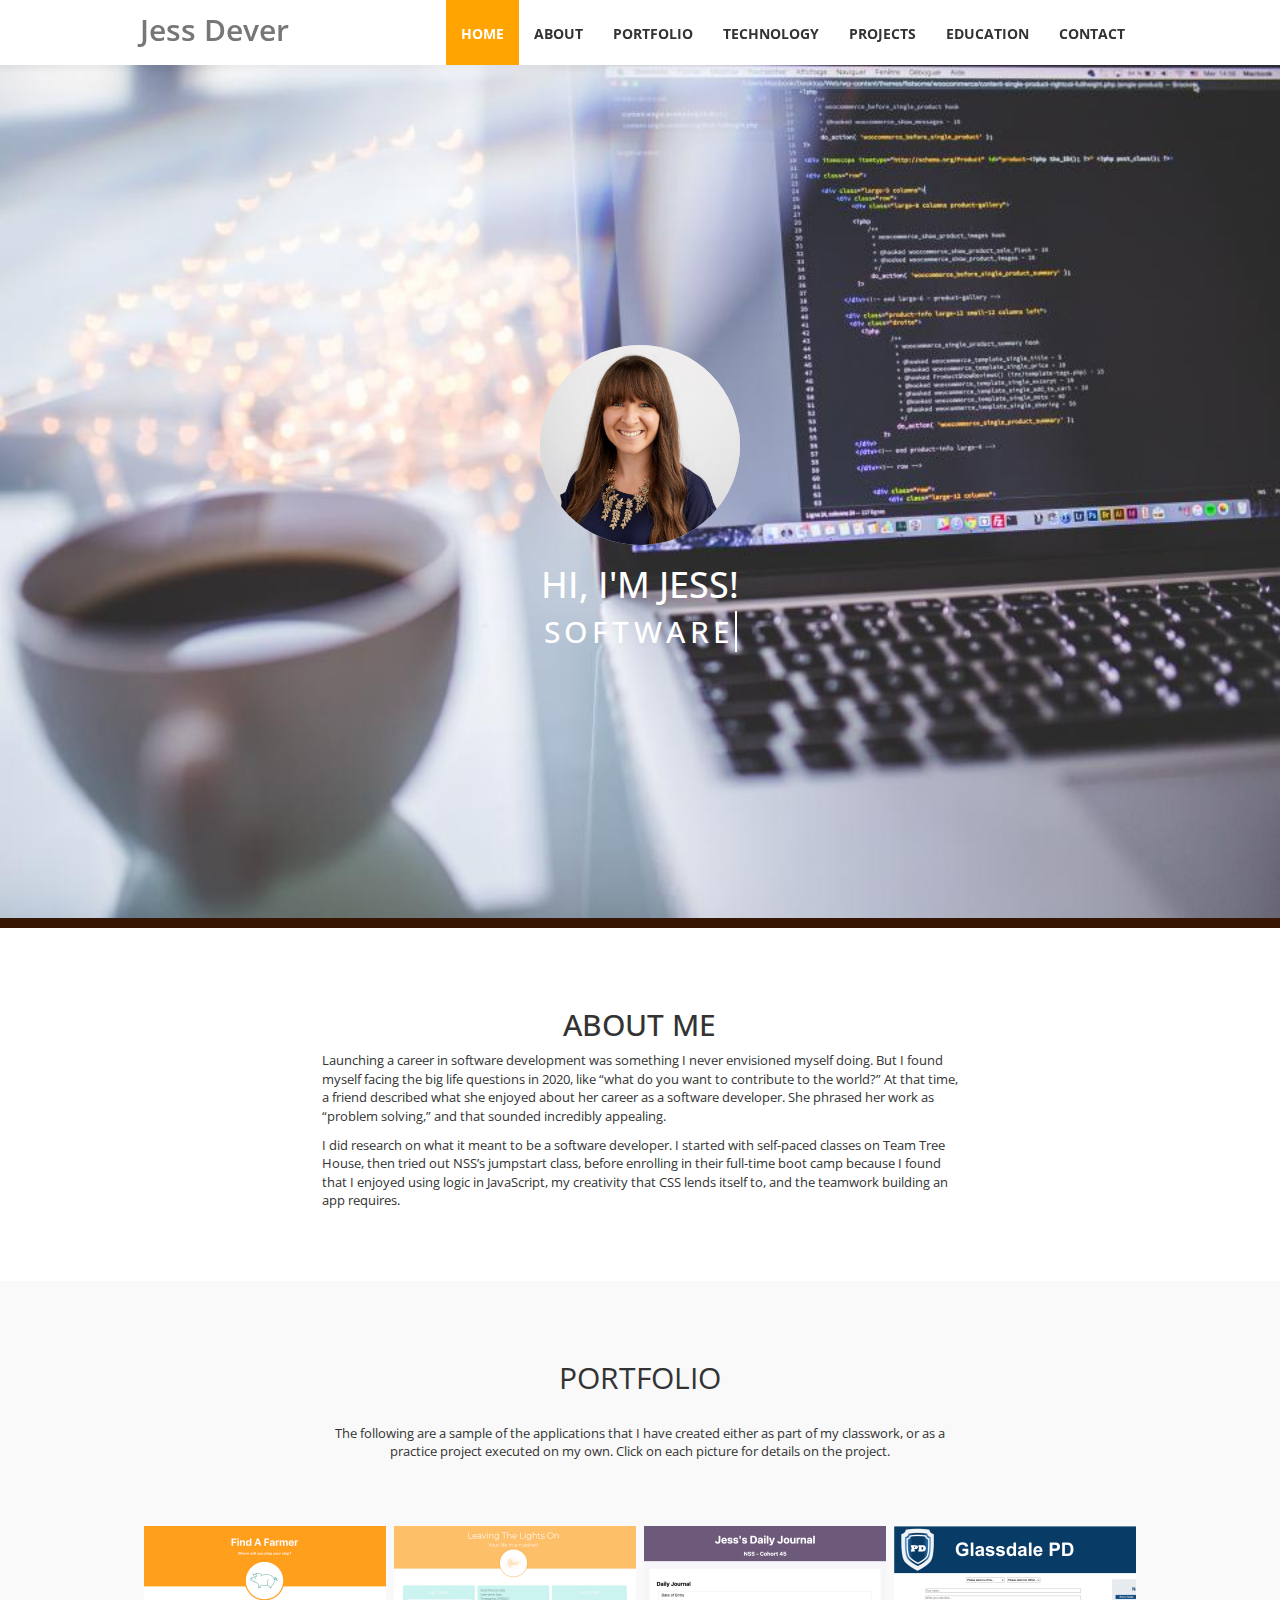
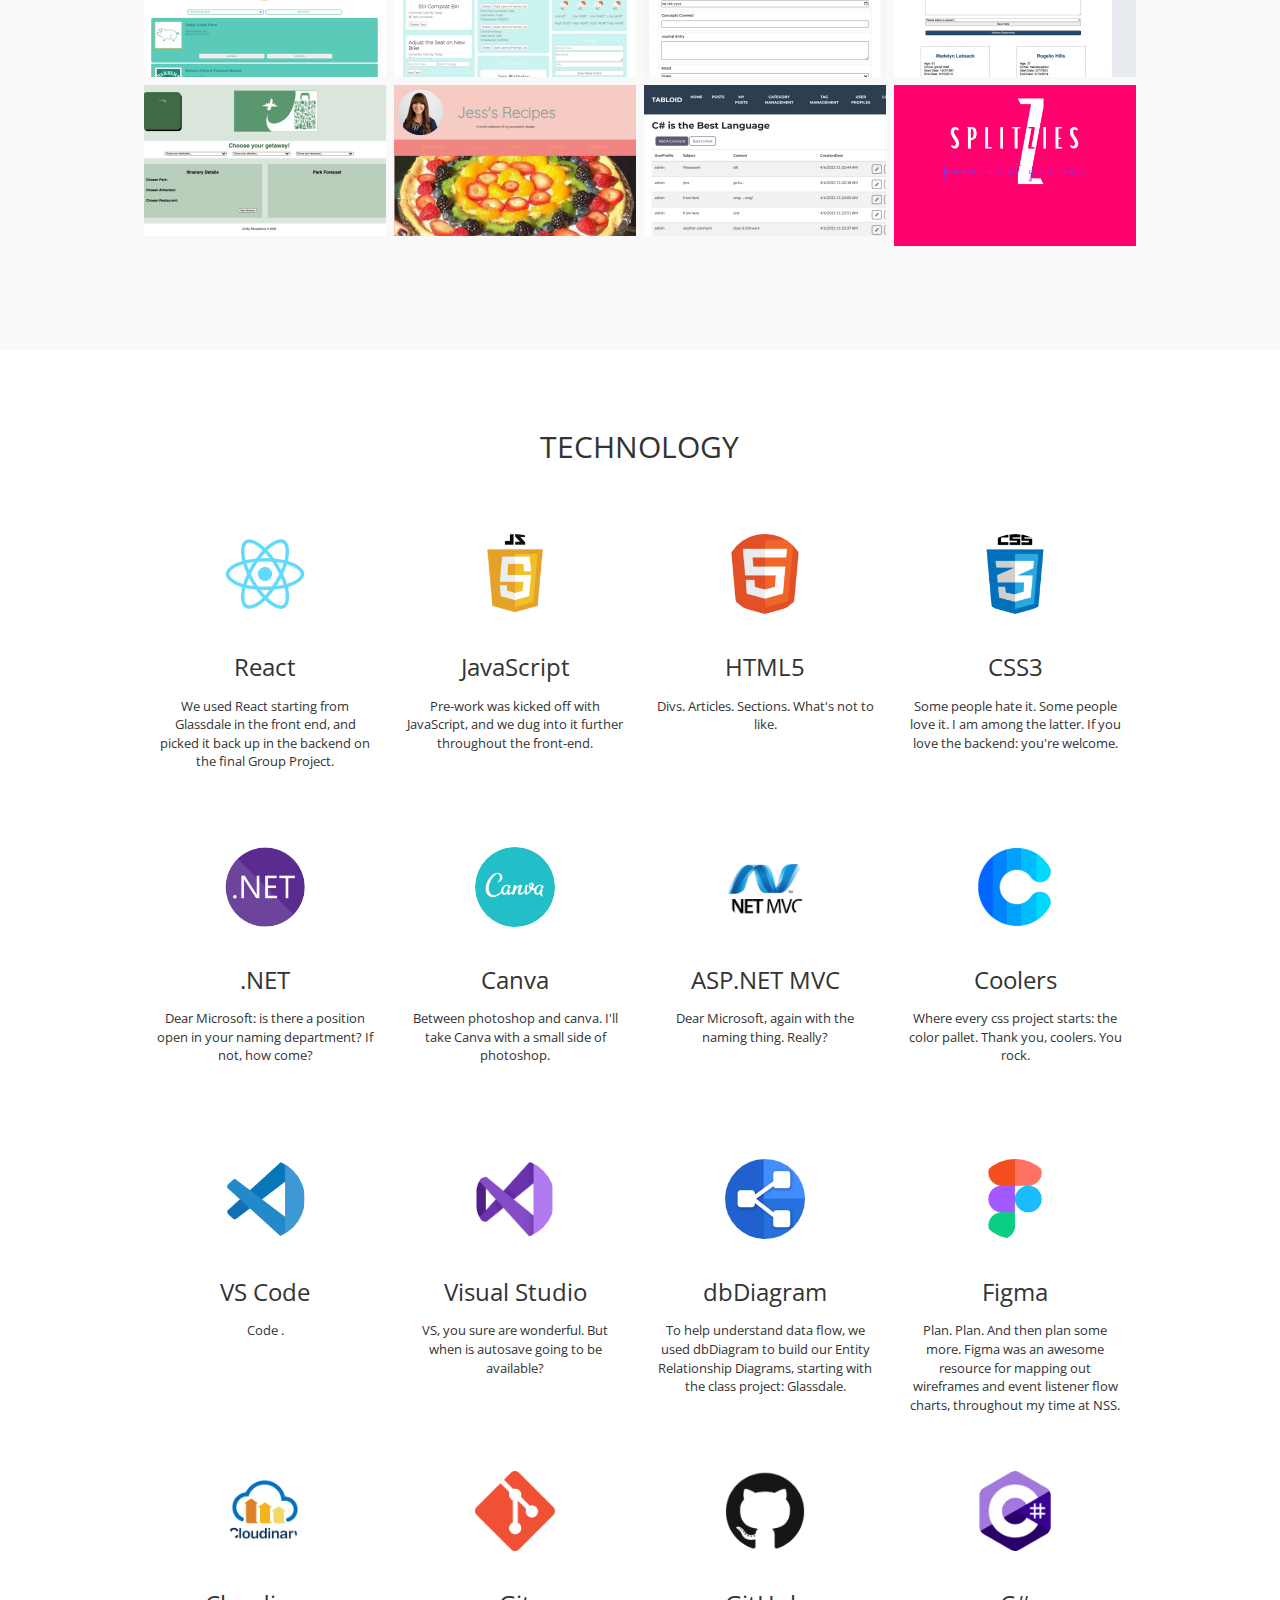
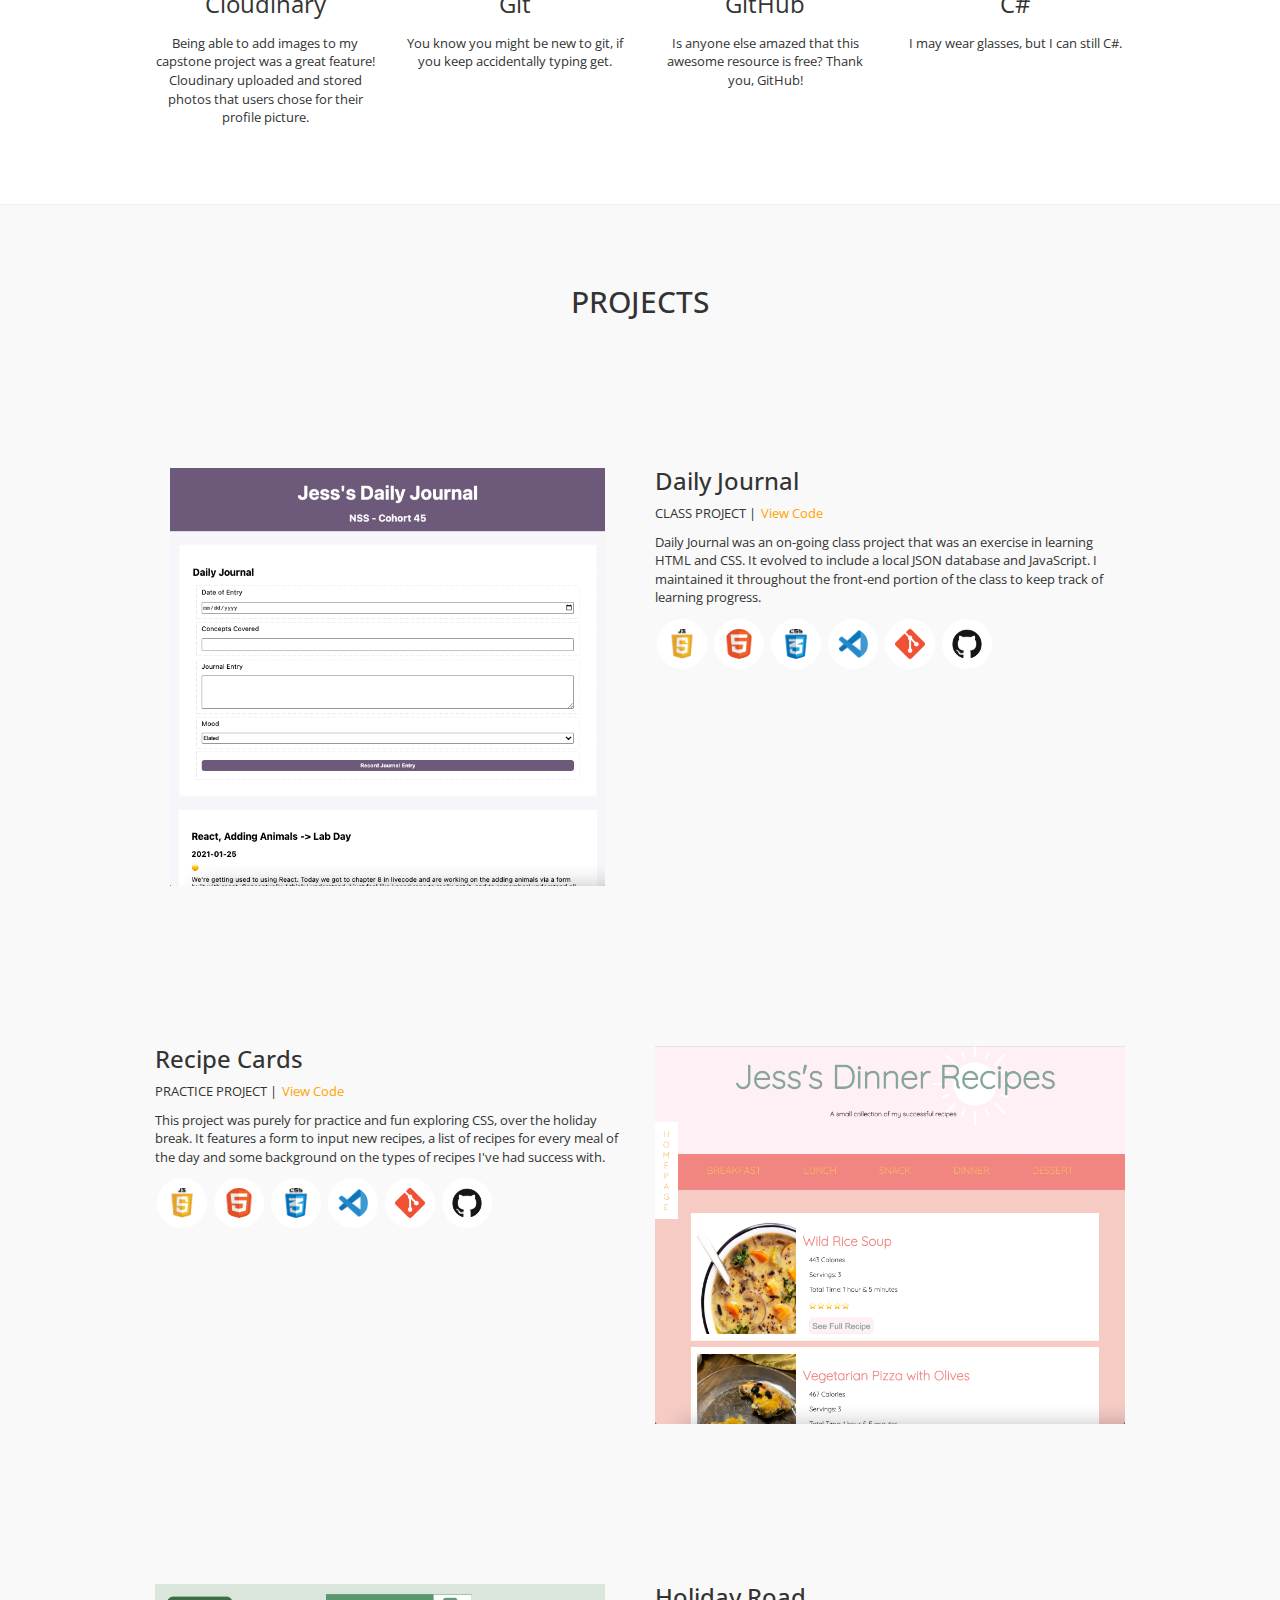
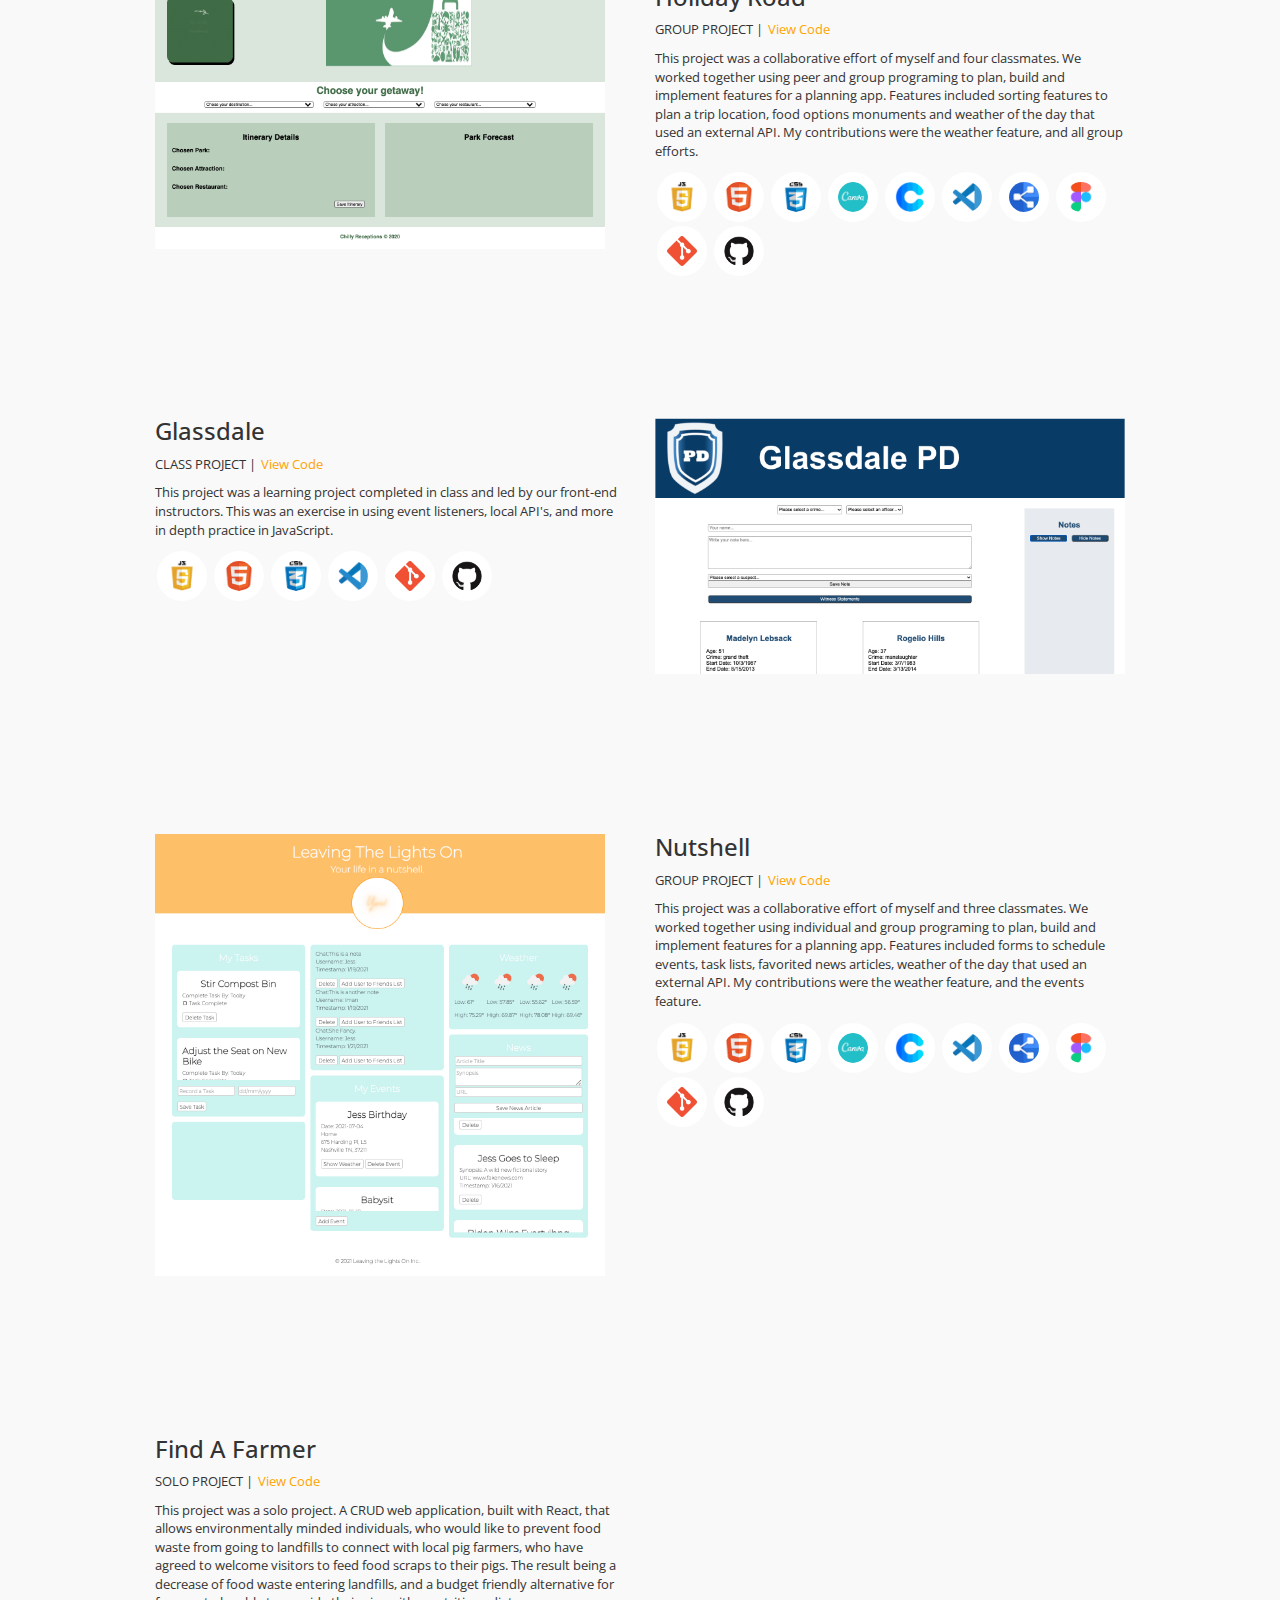
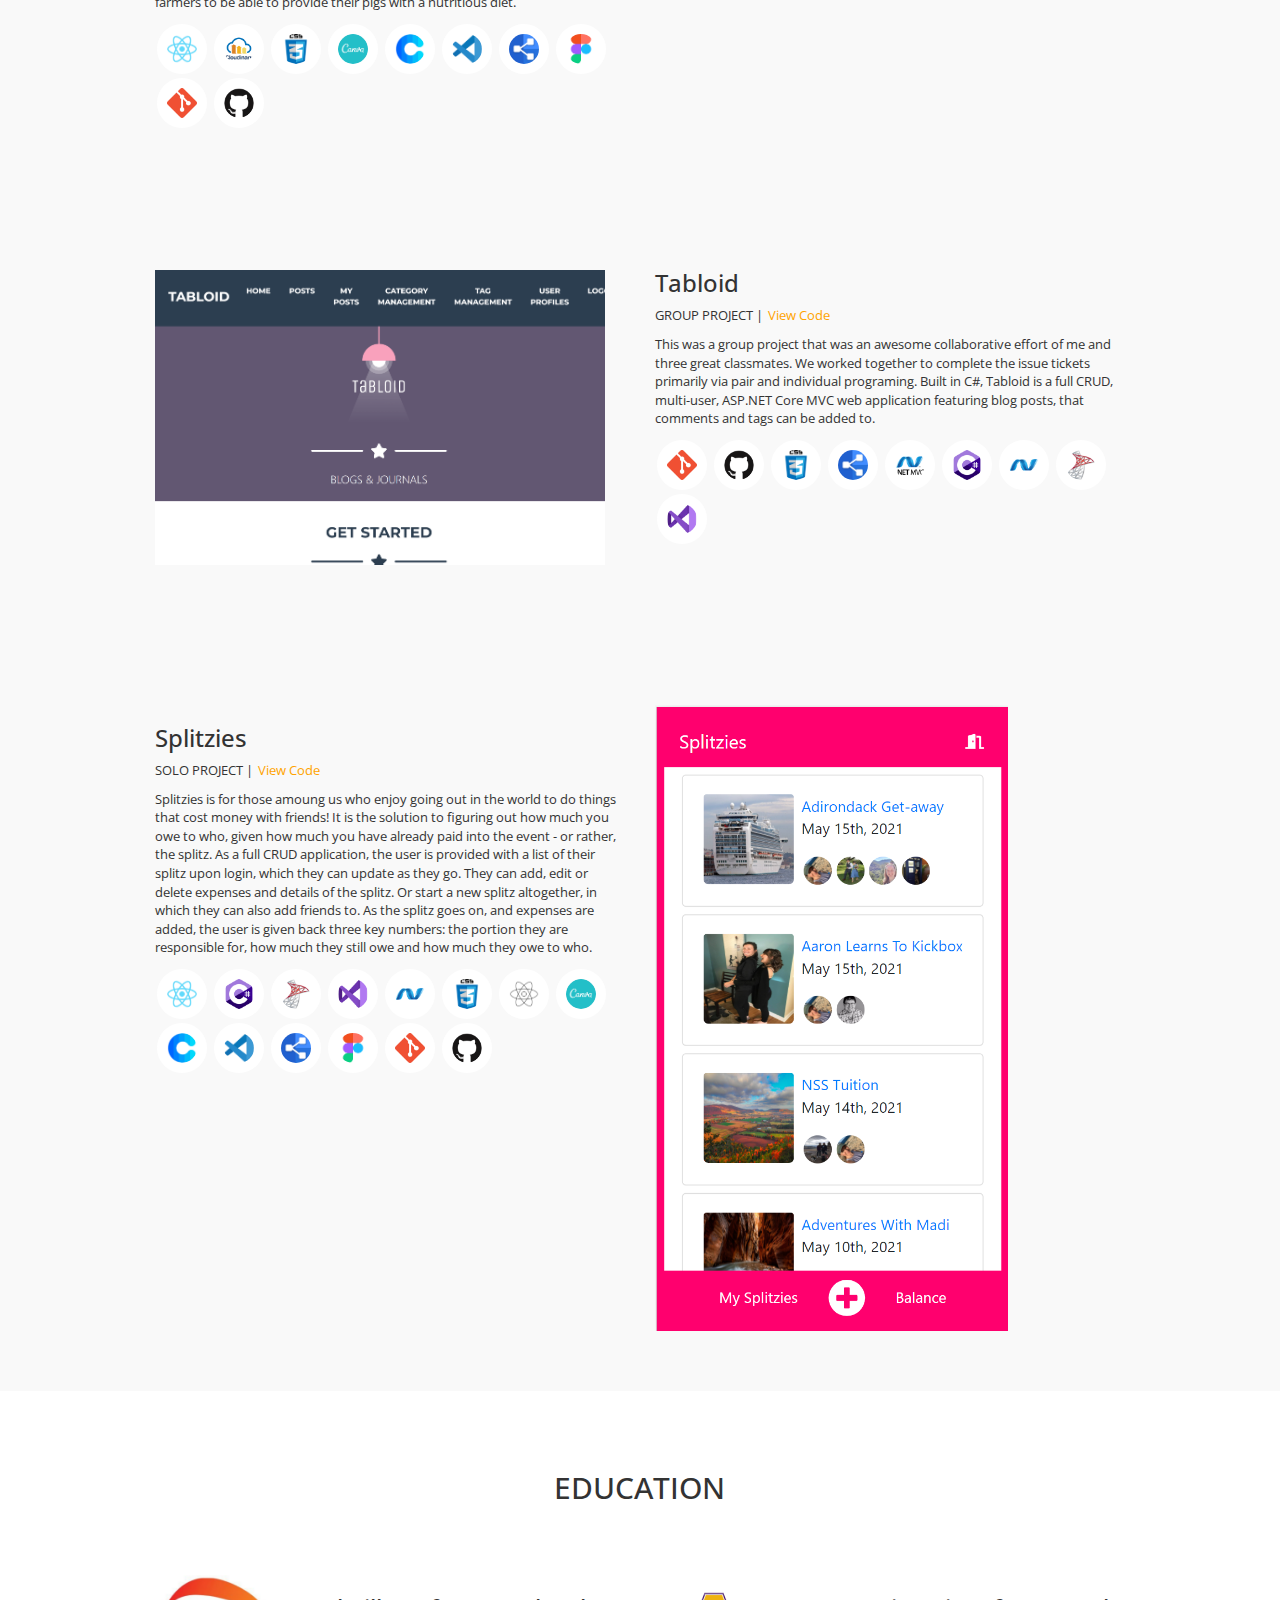
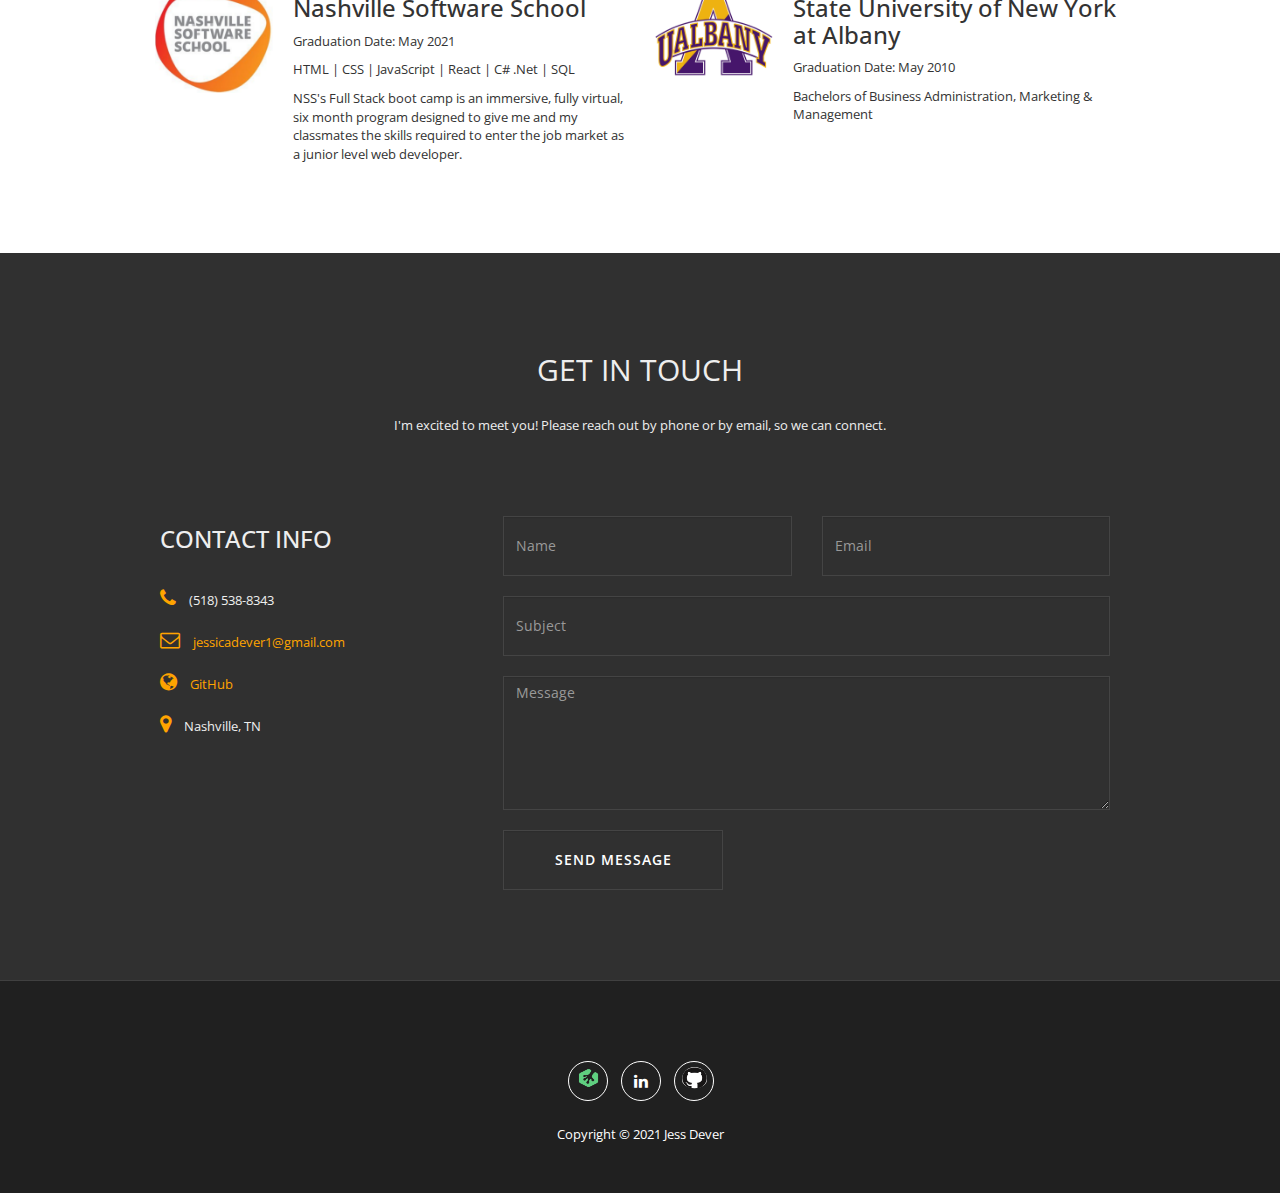
<file: index.html>
<!DOCTYPE html>
<html lang="en">

<head>
	<meta charset="utf-8">
	<meta http-equiv="X-UA-Compatible" content="IE=Edge">
	<meta name="viewport" content="width=device-width, initial-scale=1">
	<meta name="keywords" content="">
	<meta name="description" content="">
	<title>The Jess Zone</title>
	<link rel="stylesheet" href="css/bootstrap.min.css">
	<link rel="stylesheet" href="css/templatemo_style.css">
	<link rel="stylesheet" href="css/font-awesome.min.css">
	<link href='http://fonts.googleapis.com/css?family=Open+Sans:400,600,700,300' rel='stylesheet' type='text/css'>
	<!-- 
        Composite Template 
        http://www.templatemo.com/preview/templatemo_444_composite
        -->
</head>

<body id="top" data-spy="scroll" data-target=".navbar-collapse">

	<!-- start templatemo navigation -->
	<nav class="navbar navbar-default navbar-fixed-top" role="navigation">
		<div class="container">
			<div class="navbar-header">
				<button class="navbar-toggle" data-toggle="collapse" data-target=".navbar-collapse">
					<span class="icon icon-bar"></span>
					<span class="icon icon-bar"></span>
					<span class="icon icon-bar"></span>
				</button>
				<a href="#" class="navbar-brand">Jess Dever</a>
			</div>
			<div class="collapse navbar-collapse">
				<ul class="nav navbar-nav navbar-right">
					<li><a href="#top">HOME</a></li>
					<li><a href="#aboutSection">ABOUT</a></li>
					<li><a href="#portfolio">PORTFOLIO</a></li>
					<li><a href="#technology">TECHNOLOGY</a></li>
					<li><a href="#projects">PROJECTS</a></li>
					<li><a href="#edSection">EDUCATION</a></li>
					<li><a href="#contact" class="">CONTACT</a></li>
				</ul>
			</div>
		</div>
	</nav>
	<!-- end templatemo navigation -->
	<section id="home" class="text-center">
		<div class="templatemo_headerimage">
			<div class="flexslider">

				<ul class="slides">

					<div class="profileCenter">
						<img src="images/slider/1.jpg" alt="Slide 1">
						<div class="slider-caption">
							<img id="profilePicture" src="images/jessProfilePic.png" alt="profile picture">
							<div class="templatemo_homewrapper">

								<h1>Hi, I'm Jess!</h1>
								<h2 class="subtitle typewrite" data-period="2000"
									data-type='[ "Software Engineer", "Hiker", "Pineapple on Pizza", "Coding Love Language: CSS", "Travel Enthusiast", "Creamy Peanut Butter", "Environmentalist" ]'>
									<span class="wrap"></span>
									Test
								</h2>
								<!-- <a href="#portfolio" class="smoothScroll templatemo-slider-btn btn btn-default">Learn More</a> -->
							</div>
						</div>
					</div>
				</ul>
			</div>
		</div>
	</section>

	<!-- start templatemo about -->
	<section id="aboutSection" data-target=".navbar-collapse">
		<div class="container">
			<div class="row">
				<div class="col-md-2"></div>
				<div class="col-md-8 text-center">
					<h2>ABOUT ME</h2>
					<p class="text-left">Launching a career in software development was something I never envisioned
						myself doing. But I
						found myself facing the big life questions in 2020, like “what do you want to contribute to the
						world?” At that time, a friend described what she enjoyed about her career as a software
						developer. She phrased her work as “problem solving,” and that sounded incredibly appealing.
					</p>
					<p class="text-left">I
						did research on what it meant to be a software developer. I started with self-paced classes on
						Team Tree House, then tried out NSS’s jumpstart class, before enrolling in their full-time boot
						camp because I found that I enjoyed using logic in JavaScript, my creativity that CSS lends
						itself to, and the teamwork building an app requires.</p>
				</div>
				<div class="col-md-12"></div>

			</div>
		</div>
		</div>
	</section>
	<!-- end templatemo about -->


	<!-- start templatemo portfolio -->
	<section id="portfolio">
		<div class="container text-center">
			<div class="row">
				<div class="col-md-2"></div>
				<div class="col-md-8">
					<h2>PORTFOLIO</h2>
					<p>The following are a sample of the applications that I have created either as part of my
						classwork, or as a practice project executed on my own. Click on each picture for details on the
						project.
					</p>
				</div>
				<div class="col-md-12"></div>
				<div class="col-sm-6 col-md-3">
					<div class="image_thumb">
						<img src="images/FAF thumbnail.png" class="img-responsive" alt="work">
						<div class="image_overlay">
							<a href="#FAF"><i class="fa fa-map-marker"></i></a>
						</div>
					</div>
				</div>
				<div class="col-sm-6 col-md-3">
					<div class="image_thumb">
						<img src="images/Nutshell thumbnail.png" class="img-responsive" alt="work">
						<div class="image_overlay">
							<a href="#NS"><i class="fa fa-map-marker"></i></a>
						</div>
					</div>
				</div>
				<div class="col-sm-6 col-md-3">
					<div class="image_thumb">
						<img src="images/DailyJournal Thumbnail.png" class="img-responsive" alt="work">
						<div class="image_overlay">
							<a href="#dailyJournal"><i class="fa fa-map-marker"></i></a>
						</div>
					</div>
				</div>
				<div class="col-sm-6 col-md-3">
					<div class="image_thumb">
						<img src="images/Glassdale Thumbnail.png" class="img-responsive" alt="work">
						<div class="image_overlay">
							<a href="#glassdale"><i class="fa fa-map-marker"></i></a>
						</div>
					</div>
				</div>
				<div class="col-sm-6 col-md-3">
					<div class="image_thumb">


						<img src="images/HolidayRoad thumbnail.png" class="img-responsive" alt="work">
						<div class="image_overlay">
							<a href="#HR"><i class="fa fa-map-marker"></i></a>
						</div>
					</div>
				</div>
				<div class="col-sm-6 col-md-3">
					<div class="image_thumb">
						<img src="images/recipeThumbnail.png" class="img-responsive" alt="work">
						<div class="image_overlay">
							<a href="#recipe"><i class="fa fa-map-marker"></i></a>
						</div>
					</div>
				</div>
				<div class="col-sm-6 col-md-3">
					<div class="image_thumb">
						<img src="images/TabloidThumbnail.png" class="img-responsive" alt="work">
						<div class="image_overlay">
							<a href="#Tabloid"><i class="fa fa-map-marker"></i></a>
						</div>
					</div>
				</div>
				<div class="col-sm-6 col-md-3">
					<div class="image_thumb">
						<img src="images/splitzites.png" class="img-responsive" alt="work">
						<div class="image_overlay">
							<a href="#"><i class="fa fa-map-marker"></i></a>
						</div>
					</div>
				</div>
			</div>
		</div>
	</section>
	<!-- end templatemo portfolio -->

	<!-- start templatemo features -->
	<section id="technology" name="technology" class="features text-center">
		<div class="container">
			<div class="row">
				<div class="col-md-2"></div>
				<div class="col-md-8">
					<h2>TECHNOLOGY</h2>
					<p> <span class="blue"></span><span class="green"></span></p>
				</div>
				<div class="col-md-12"></div>
				<div class="col-sm-6 col-md-3">
					<a href="#"><img src="./images/React.png" class="logoTechBlock fa" alt="React Logo"></a>
					<h3>React</h3>
					<p id="mh">We used React starting from Glassdale in the front end, and
						picked it back up in the backend on the final Group Project.</p>
				</div>
				<div class="col-sm-6 col-md-3">
					<a href="#"><img src="./images/JavaScript.png" class="logoTechBlock fa" alt="JavaScript Logo"></a>
					<h3>JavaScript</h3>
					<p id="mh">Pre-work was kicked off with JavaScript, and we dug into
						it further throughout the front-end.
					</p>
				</div>
				<div class="col-sm-6 col-md-3">
					<a href="#"><img src="./images/HTML.png" class="logoTechBlock fa" alt="HTML Logo"></a>
					<h3>
						HTML5
					</h3>
					<p id="mh">Divs. Articles. Sections. What's not to like.</p>
				</div>
				<div class="col-sm-6 col-md-3">
					<a href="#"><img src="./images/CSS.png" class="logoTechBlock fa" alt="CSS Logo"></a>
					<h3>CSS3</h3>
					<p id="mh">Some people hate it. Some people love it. I am among the latter.
						If you love the backend: you're welcome.
					</p>
				</div>
				<div class="col-sm-6 col-md-3">
					<a href="#"><img src="./images/dotNet.png" class="logoTechBlock fa" alt=".Net Logo"></a>
					<h3>.NET</h3>
					<p id="mh">Dear Microsoft: is there a position open in your naming department?
						If not, how come?
					</p>
				</div>
				<div class="col-sm-6 col-md-3">
					<a href="#"><img src="./images/Canva.png" class="logoTechBlock fa" alt="Canva Logo"></a>
					<h3>Canva</h3>
					<p id="mh">Between photoshop and canva. I'll take Canva with a small side
						of photoshop.
					</p>
				</div>
				<div class="col-sm-6 col-md-3">
					<a href="#"><img src="./images/aspnetMVC.png" class="logoTechBlock fa" alt="ASP.NET MVC Logo"></a>
					<h3>ASP.NET MVC</h3>
					<p id="mh">Dear Microsoft, again with the naming thing. Really?
					</p>
				</div>
				<div class="col-sm-6 col-md-3">
					<a href="#"><img src="./images/Coolors.png" class="logoTechBlock fa" alt="Coolors Logo"></a>
					<h3>Coolers</h3>
					<p id="mh">Where every css project starts: the color pallet. Thank you, coolers.
						You rock.
					</p>
				</div>
				<div class="col-sm-6 col-md-3">
					<a href="#"><img src="./images/VS Code.png" class="logoTechBlock fa" alt="VS Code Logo"></a>
					<h3>VS Code</h3>
					<p id="mh">Code . </p>
				</div>
				<div class="col-sm-6 col-md-3">
					<a href="#"><img src="./images/VS.png" class="logoTechBlock fa" alt="VS Logo"></a>
					<h3>Visual Studio</h3>
					<p id="mh">VS, you sure are wonderful. But when is autosave going to be available?</p>
				</div>
				<div class="col-sm-6 col-md-3">
					<a href="#"><img src="./images/dbDiagram.png" class="logoTechBlock fa" alt="dbDiagram Logo"></a>
					<h3>dbDiagram</h3>
					<p id="mh">To help understand data flow, we used dbDiagram to build our Entity Relationship
						Diagrams, starting with the class project: Glassdale.
					</p>
				</div>
				<div class="col-sm-6 col-md-3">
					<a href="#"><img src="./images/Figma.png" class="logoTechBlock fa" alt="dbDiagram Logo"></a>
					<h3>Figma</h3>
					<p id="mh">Plan. Plan. And then plan some more.
						Figma was an awesome resource for mapping out wireframes and event listener flow
						charts, throughout my time at NSS.
					</p>
				</div>
				<div class="col-sm-6 col-md-3">
					<a href="#"><img src="./images/Cloudinary.png" class="logoTechBlock fa" alt="Cloudinary Logo"></a>
					<h3>Cloudinary</h3>
					<p id="mh">Being able to add images to my capstone project was a great feature!
						Cloudinary uploaded and stored photos that users chose for their
						profile picture.
					</p>
				</div>
				<div class="col-sm-6 col-md-3">
					<a href="#"><img src="./images/Git.png" class="logoTechBlock fa" alt="Git Logo"></a>
					<h3>Git</h3>
					<p id="mh">You know you might be new to git, if you keep accidentally typing get.
					</p>
				</div>
				<div class="col-sm-6 col-md-3">
					<a href="#"><img src="./images/GitHub.png" class="logoTechBlock fa" alt="GitHub Logo"></a>
					<h3>GitHub</h3>
					<p id="mh">Is anyone else amazed that this awesome resource is free? Thank you, GitHub!
					</p>
				</div>
				<div class="col-sm-6 col-md-3">
					<a href="#"><img src="./images/C.png" class="logoTechBlock fa" alt="C# Logo"></a>
					<h3>C#</h3>
					<p id="mh">I may wear glasses, but I can still C#.
					</p>
				</div>


			</div>
		</div>
	</section>
	<!-- end templatemo features -->







	<!-- start templatemo projects -->
	<section id="projects">
		<div class="container">
			<div class="row">
				<div class="col-md-2"></div>
				<div class="col-md-8 text-center">
					<h2 class="projectsTitle">PROJECTS</h2>
				</div>




				<div class="col-md-12" id="dailyJournal"></div>
				<section class="col-sm-6 col-md-6">

					<div class="b">
						<img src="images/DailyJournal.png" class="img-responsive projectImg col-sm-6 col-md-3"
							alt="team 1">
					</div>
				</section>
				<section class="col-sm-6 col-md-6">
					<div className="a">
						<section class="dailyJournal">
							<h3>Daily Journal</h3>
							<div class="projectInfo">
								<p>CLASS PROJECT | </p>
								<a href="https://github.com/jessicadever1/daily-journal" class="paddingLeft"> View
									Code</a>
							</div>
						</section>
						<p>Daily Journal was an on-going class project that was an exercise in learning HTML and
							CSS. It evolved
							to include a local JSON database and JavaScript. I maintained it throughout the
							front-end portion of
							the class to keep track of learning progress.
						</p>
						<div class="techUsed">

							<img src="./images/JavaScript.png" class="logo" alt="JavaScript Logo">
							<img src="./images/HTML.png" class="logo" alt="HTML Logo">
							<img src="./images/CSS.png" class="logo" alt="CSS Logo">
							<img src="./images/VS Code.png" class="logo" alt="VS Code Logo">
							<img src="images/Git.png" class="logo" alt="git logo">
							<img src="images/GitHub.png" class="logo" alt="github logo">

						</div>
					</div>
				</section>
			</div>




			<div class="row">
				<div class="col-md-12" id="recipe"></div>
				<section class="col-sm-6 col-md-6">
					<h3>Recipe Cards</h3>
					<div class="projectInfo">
						<p>PRACTICE PROJECT | </p>
						<a href="https://github.com/jessicadever1/recipeCards" class="paddingLeft"> View
							Code</a>
					</div>
					<p>This project was purely for practice and fun exploring CSS, over the holiday break. It
						features
						a form to input new recipes, a list of recipes for every meal of the day and some
						background on
						the types of recipes I've had success with.
					</p>
					<!-- <h4>Technology Used: </h4> -->
					<div class="techUsed">

						<img src="./images/JavaScript.png" class="logo" alt="JavaScript Logo">
						<img src="./images/HTML.png" class="logo" alt="HTML Logo">
						<img src="./images/CSS.png" class="logo" alt="CSS Logo">
						<img src="./images/VS Code.png" class="logo" alt="VS Code Logo">
						<img src="images/Git.png" class="logo" alt="git logo">
						<img src="images/GitHub.png" class="logo" alt="github logo">

					</div>
				</section>
				<section class="col-sm-6 col-md-6">
					<div class="b">
						<img src="images/recipes.png" class="img-responsive" alt="team 1">
					</div>
				</section>
			</div>




			<div class="row">
				<div class="col-md-12" id="HR"></div>
				<section class="col-sm-6 col-md-6">
					<div class="b">
						<img src="images/HolidayRoad.png" class="img-responsive projectImg" alt="team 2">
					</div>
				</section>
				<section class="col-sm-6 col-md-6">
					<div class="a">
						<div class="">
							<div class="projectDescription">
								<h3>Holiday Road</h3>
								<div class="projectInfo">
									<p>GROUP PROJECT | </p>
									<a href="https://github.com/jessicadever1/holiday-road-chilly-receptions"
										class="paddingLeft">
										View
										Code</a>
								</div>
								<p>This project was a collaborative effort of myself and four classmates. We
									worked together using peer and group programing to plan, build and implement
									features for a planning app. Features included sorting features to plan a
									trip location, food options monuments and weather of the day that used an
									external API. My contributions were the weather feature, and all group
									efforts.</p>
							</div>
						</div>
						<!-- <h4>Technology Used: </h4> -->
						<div class="techUsed">
							<img src="./images/JavaScript.png" class="logo" alt="JavaScript Logo">
							<img src="./images/HTML.png" class="logo" alt="HTML Logo">
							<img src="./images/CSS.png" class="logo" alt="CSS Logo">
							<img src="./images/Canva.png" class="logo" alt="Canva Logo">
							<img src="./images/Coolors.png" class="logo" alt="Coolors Logo">
							<img src="./images/VS Code.png" class="logo" alt="VS Code Logo">
							<img src="./images/dbDiagram.png" class="logo" alt="dbDiagram Logo">
							<img src="./images/Figma.png" class="logo" alt="dbDiagram Logo">
							<img src="images/Git.png" class="logo" alt="git logo">
							<img src="images/GitHub.png" class="logo" alt="github logo">
						</div>
				</section>

			</div>




			<div class="row">
				<div class="col-md-12" id="glassdale"></div>
				<section class="col-sm-6 col-md-6">
					<h3>Glassdale</h3>
					<div class="projectInfo">
						<p>CLASS PROJECT | </p>
						<a href="https://github.com/jessicadever1/glassdale" class="paddingLeft">
							View
							Code</a>
					</div>
					<p>This project was a learning project completed in class and led by our front-end
						instructors.
						This was an exercise in using event listeners, local API's, and more in depth practice
						in JavaScript.
					</p>
					<!-- <h4>Technology Used: </h4> -->
					<div class="techUsed">

						<img src="./images/JavaScript.png" class="logo" alt="JavaScript Logo">
						<img src="./images/HTML.png" class="logo" alt="HTML Logo">
						<img src="./images/CSS.png" class="logo" alt="CSS Logo">
						<img src="./images/VS Code.png" class="logo" alt="VS Code Logo">
						<img src="images/Git.png" class="logo" alt="git logo">
						<img src="images/GitHub.png" class="logo" alt="github logo">

					</div>
				</section>
				<section class="col-sm-6 col-md-6">
					<div class="b">
						<img src="images/glassdale.png" class="img-responsive" alt="team 1">
					</div>
				</section>
			</div>




			<div class="row">
				<div class="col-md-12" id="NS"></div>
				<section class="col-sm-6 col-md-6">
					<div class="b">
						<img src="images/Nutshell.png" class="img-responsive projectImg" alt="team 1">
					</div>
				</section>
				<section class="col-sm-6 col-md-6">
					<div class="a">
						<h3>Nutshell</h3>
						<div class="projectInfo">
							<p>GROUP PROJECT | </p>
							<a href="https://github.com/jessicadever1/nutyshell-leaving-the-lights-on-1"
								class="paddingLeft">
								View
								Code</a>
						</div>
						<p>This project was a collaborative effort of myself and three classmates. We worked
							together using individual and group programing to plan, build and implement features for
							a planning app. Features included forms to schedule events, task lists, favorited news
							articles, weather of the day that used an external API. My contributions were the
							weather feature, and the events feature.</p>
						<!-- <h4>Technology Used: </h4> -->
						<div class="techUsed">

							<img src="./images/JavaScript.png" class="logo" alt="JavaScript Logo">
							<img src="./images/HTML.png" class="logo" alt="HTML Logo">
							<img src="./images/CSS.png" class="logo" alt="CSS Logo">
							<img src="./images/Canva.png" class="logo" alt="Canva Logo">
							<img src="./images/Coolors.png" class="logo" alt="Coolors Logo">
							<img src="./images/VS Code.png" class="logo" alt="VS Code Logo">
							<img src="./images/dbDiagram.png" class="logo" alt="dbDiagram Logo">
							<img src="./images/Figma.png" class="logo" alt="dbDiagram Logo">
							<img src="images/Git.png" class="logo" alt="git logo">
							<img src="images/GitHub.png" class="logo" alt="github logo">

						</div>
					</div>
				</section>
			</div>




			<div class="row">
				<div class="col-md-12" id="FAF"></div>
				<section class="col-sm-6 col-md-6">
					<div class="videoPosition">
						<div class="projectDescription fAF">
							<h3>Find A Farmer</h3>
							<div class="projectInfo">
								<p>SOLO PROJECT | </p>
								<a href="https://github.com/jessicadever1/findAFarmer" class="paddingLeft">
									View
									Code</a>
							</div>
							<p>This project was a solo project. A CRUD web application, built with React, that
								allows environmentally minded individuals, who would like to prevent food waste
								from
								going to landfills to connect with local pig farmers, who have agreed to welcome
								visitors to feed food scraps to their pigs. The result being a decrease of food
								waste entering landfills, and a budget friendly alternative for farmers to be
								able
								to provide their pigs with a nutritious diet. </p>
							<!-- <h4>Technology Used: </h4> -->
							<div class="techUsed">
								<img src="./images/React.png" class="logo" alt="React Logo">
								<img src="./images/Cloudinary.png" class="logo" alt="Cloudinary">
								<img src="./images/CSS.png" class="logo" alt="CSS Logo">
								<img src="./images/Canva.png" class="logo" alt="Canva Logo">
								<img src="./images/Coolors.png" class="logo" alt="Coolors Logo">
								<img src="./images/VS Code.png" class="logo" alt="VS Code Logo">
								<img src="./images/dbDiagram.png" class="logo" alt="dbDiagram Logo">
								<img src="./images/Figma.png" class="logo" alt="dbDiagram Logo">
								<img src="images/Git.png" class="logo" alt="git logo">
								<img src="images/GitHub.png" class="logo" alt="github logo">
							</div>
						</div>
					</div>
				</section>
				<section class="col-sm-6 col-md-6">
					<div class="a">
						<iframe class="projectImg" src="https://www.youtube.com/embed/5kBMo1OtAyE"
							title="YouTube video player" frameborder="0"
							allow="accelerometer; autoplay; clipboard-write; encrypted-media; gyroscope; picture-in-picture"
							allowfullscreen>
						</iframe>
					</div>
				</section>
			</div>



			<div class="row">
				<div class="col-md-12" id="Tabloid"></div>
				<section class="col-sm-6 col-md-6">
					<div class="b">
						<img alt="Tabloid Pic" src="./images/Tabloid.PNG" class="img-responsive projectImg">
					</div>
				</section>
				<section class="col-sm-6 col-md-6">
					<h3>Tabloid</h3>
					<div class="projectInfo">
						<p>GROUP PROJECT | </p>
						<a href="https://github.com/jessicadever1/tabloidmvc-missing-persons" class="paddingLeft">
							View
							Code</a>
					</div>
					<p>This was a group project that was an awesome collaborative effort of me and three
						great classmates. We worked together to complete the issue tickets primarily via
						pair and individual programing. Built in C#, Tabloid is a full CRUD, multi-user,
						ASP.NET Core MVC web application featuring blog posts, that comments and tags
						can
						be added to. </p>
					<!-- <h4>Technology Used: </h4> -->
					<div class="techUsed">
						<img src="images/Git.png" class="logo" alt="git logo">
						<img src="images/GitHub.png" class="logo" alt="github logo">
						<img src="./images/CSS.png" class="logo" alt="CSS Logo">
						<img src="./images/dbDiagram.png" class="logo" alt="dbDiagram Logo">
						<img src="./images/aspnetMVC.png" class="logo" alt="MVC logo">
						<img src="./images/C.png" class="logo" alt="C# logo">
						<img src="/images/NET.png" class="logo" alt=".Net Logo">
						<img src="./images/SQL.png" class="logo" alt="SQL Logo">
						<img src="./images/VS.png" class="logo" alt="VS Logo">
					</div>
				</section>
			</div>



			<div class="row">
				<div class="col-md-12" id="FAF"></div>
				<section class="col-sm-6 col-md-6">
					<div class="videoPosition">
						<div class="projectDescription fAF">
							<h3>Splitzies</h3>
							<div class="projectInfo">
								<p>SOLO PROJECT | </p>
								<a href="https://github.com/jessicadever1/_Splitzies_" class="paddingLeft">
									View
									Code</a>
							</div>
							<p>Splitzies is for those amoung us who enjoy going out in the world to do things that
								cost money with friends! It is the solution to figuring out how much you owe to who,
								given how much you have already paid into the event - or rather, the splitz.

								As a full CRUD application, the user is provided with a list of their splitz upon
								login, which they can update as they go. They can add, edit or delete expenses and
								details of the splitz. Or start a new splitz altogether, in which they can also add
								friends to. As the splitz goes on, and expenses are added, the user is given back three
								key numbers: the portion they are responsible for, how much they still owe and how much
								they owe to who.</p>
							<!-- <h4>Technology Used: </h4> -->
							<div class="techUsed">
								<img src="./images/React.png" class="logo" alt="React Logo">
								<img src="./images/C.png" class="logo" alt="C# logo">
								<img src="./images/SQL.png" class="logo" alt="sql logo">
								<img src="./images/VS.png" class="logo" alt="Visual Studio logo">
								<img src="./images/NET.png" class="logo" alt="dotnet logo">
								<img src="./images/CSS.png" class="logo" alt="CSS Logo">
								<img src="./images/ReactStrap.png" class="logo" alt="react strap logo">
								<img src="./images/Canva.png" class="logo" alt="Canva Logo">
								<img src="./images/Coolors.png" class="logo" alt="Coolors Logo">
								<img src="./images/VS Code.png" class="logo" alt="VS Code Logo">
								<img src="./images/dbDiagram.png" class="logo" alt="dbDiagram Logo">
								<img src="./images/Figma.png" class="logo" alt="dbDiagram Logo">
								<img src="images/Git.png" class="logo" alt="git logo">
								<img src="images/GitHub.png" class="logo" alt="github logo">
							</div>
						</div>
					</div>
				</section>
				<section class="col-sm-6 col-md-6">
					<div class="a">
						<img class="img-responsive" id="maxh" src="./images/MySplitz.PNG">

						</img>
					</div>
				</section>
			</div>



		</div>
	</section>


	</div>
	</div>
	</section>
	<!-- end templatemo team -->

	<!-- start templatemo education -->
	<section id="edSection">
		<div class="container">
			<div class="row">
				<div class="col-md-2"></div>
				<div class="col-md-8 text-center">
					<h2 class="educationTitle">EDUCATION</h2>
				</div>
				<div class="col-md-12"></div>

				<section class="col-sm-6 col-md-6">
					<div class="flexClass" id="education">
						<img src="./images/NSS.png" class="edPic" alt="NSS Logo">
						<section class="NSSSection ps">
							<h3>Nashville Software School</h3>
							<p>Graduation Date: May 2021</p>
							<p>HTML | CSS | JavaScript | React | C# .Net | SQL </p>
							<p>NSS's Full Stack boot camp is an immersive, fully virtual, six month program designed
								to
								give me and my classmates the skills required to enter the job market as a junior
								level
								web developer.</p>
						</section>
					</div>
				</section>
				<section class="col-sm-6 col-md-6">
					<div class="flexClass" id="education">
						<img src="./images/UA.png" class="edPic" alt="UA Logo">
						<section class="USSection ps">
							<h3>State University of New York at Albany</h3>
							<p>Graduation Date: May 2010</p>
							<p>Bachelors of Business Administration, Marketing & Management</p>

						</section>
					</div>
				</section>

			</div>
		</div>
	</section>
	<!-- end templatemo education -->

	<!-- start templatemo contact -->
	<section id="contact">
		<div class="container">
			<div class="row">
				<div class="col-md-2"></div>
				<div class="col-md-8 text-center">
					<h2>GET IN TOUCH</h2>
					<p>I'm excited to meet you! Please reach out by phone or by email, so we can connect.</p>
				</div>
				<div class="col-md-12"></div>
				<div class="col-sm-6 col-md-4 address">
					<h3>CONTACT INFO</h3>
					<p><i class="fa fa-phone"></i> (518) 538-8343</p>
					<p><i class="fa fa-envelope-o"></i> <a href="#">jessicadever1@gmail.com</a></p>
					<p><i class="fa fa-globe"></i> <a href="https://github.com/jessicadever1">GitHub</a>
					</p>
					<p><i class="fa fa-map-marker"></i> Nashville, TN</p>
				</div>
				<div class="col-sm-6 col-md-8">
					<form action="mailto:jessicadever1@gmail.com" method="post" role="form">
						<div class="col-md-6">
							<input type="text" class="form-control" placeholder="Name">
						</div>
						<div class="col-md-6">
							<input type="email" class="form-control" placeholder="Email">
						</div>
						<div class="col-md-12">
							<input type="text" class="form-control" placeholder="Subject">
						</div>
						<div class="col-md-12">
							<textarea class="form-control" rows="6" placeholder="Message"></textarea>
						</div>
						<div class="col-md-12">
							<input type="submit" value="SEND MESSAGE" class="form-control">
						</div>
					</form>
				</div>
			</div>
		</div>
	</section>
	<!-- end templatemo contact -->

	<!-- start templatemo footer -->
	<footer class="text-center">
		<div class="container">
			<div class="row">
				<div class="social_icon">
					<a href="https://teamtreehouse.com/jessicedever1" class="fa"><img alt="treehouse logo"
							src="./images/treehouse.png" class="treehouse"></a>
					<a href="https://www.linkedin.com/in/jessicadever1/" class="fa fa-linkedin"></a>
					<a href="https://github.com/jessicadever1" class="fa"><img alt="gitHub logo" src="images/GitHub.png"
							class="treehouse"></a>
				</div>
				<p>Copyright © 2021 Jess Dever</p>
			</div>
		</div>
	</footer>
	<!-- end templatemo footer -->

	<!-- start back to top -->
	<a href="#top" class="go-top"><i class="fa fa-chevron-up fa-1x"></i></a>
	<!-- end back to top -->

	<script src="js/jquery.js"></script>
	<script src="js/bootstrap.min.js"></script>
	<script src="js/smoothscroll.js"></script>
	<script src="js/jquery.flexslider.js"></script>
	<script src="js/main.js"></script>

	<!-- start templatemo back to top js -->
	<script>
		$(document).ready(function () {
			// FlexSlider 
			$('.flexslider').flexslider({
				animation: "fade",
				directionNav: false
			});

			// Show or hide the sticky footer button
			$(window).scroll(function () {
				if ($(this).scrollTop() > 200) {
					$('.go-top').fadeIn(200);
				} else {
					$('.go-top').fadeOut(200);
				}
			});
			// Animate the scroll to top
			$('.go-top').click(function (event) {
				event.preventDefault();
				$('html, body').animate({ scrollTop: 0 }, 300);
			})
		});
	</script>
	<!-- end templatemo back to top js -->

</body>

</html>
</file>
<file: css/templatemo_style.css>
/*
Composite Template 
http://www.templatemo.com/preview/templatemo_444_composite
*/

body
{
	background: #FFF;
	font-family: 'Open Sans', sans-serif;
	font-size: 13px;
	position: relative;
	background-color: #FFF;
}

#profilePicture {
	border-radius: 100%;
	width: 20rem;
	background-image: url(../images/jessProfilePic.png);
	background-repeat: no-repeat;
	display: flex;
	justify-content: center;
}

.profileCenter {
	display: flex;
	justify-content: center;
}

.logo {
    border-radius: 50%;
    max-width: 5rem;
    border: .5rem white solid;
    padding: .5rem;
    background-color: white;
    margin: .2rem;
}

.flexClass {
	display: flex;
	justify-content: center;
	padding: 6rem 0 2rem 0;
}

.a {
	display: flex;
	flex-direction: column;
}

.b {
	display: flex;
	padding: 2rem 0 2rem 0;
}

#mh {
	min-height: 10rem;
}

#maxh {
	max-width: 75%;
}
.column {
	display: flex;
	flex-direction: column;
}

.projectInfo {
	display: flex;
}

.paddingLeft {
	padding-left: .5rem;
}

#projects {
	background-color: #F9F9F9;
}

.projectsTitle {
	text-align: center;
}

.projectTitleDiv {
	/* display: flex;
    justify-content: center;
    padding: 2rem;
    width: 100%; */
	text-align: center;
}

.space {
	height: 3rem;
}

.projectImg {
	width: 100%;
	padding-right: 2rem;
}

.ps {
	padding-left: 2rem;
}

.postS {
	padding-right: 2rem;
}

.HRImg {
	width: 50%;
	padding-left: 2rem;
}

.projects {
	padding: 2rem 0 4rem 0;
}

#aboutSection, #edSection, #projects, #dailyJournal, #recipe, #HR, #glassdale, #NS, #FAF, #Tabloid {
	padding-top: 6rem;
	padding-bottom: 6rem;
}

.text-left {
	text-align: left;
}

.edPic {
	width: 25%;
	height: 25%;
}

#edBlock {
	width: 50%;
}

.educationTitle {
	text-align: center;
}

.edRow {
	display: flex;
}

.treehouse {
	width: 2.5rem;
	height: 2.5rem;
	border-radius: 100%;
	padding-bottom: .37rem;
}

/* start templatemo page container */
@media (min-width: 768px) {
	.container { width: 700px; }
}
@media (min-width: 992px) {
	.container { width: 900px; }
}
@media (min-width: 1200px) {
	.container { width: 1000px;	}
}
/* end templatemo page container */

.blue {
	color: #06C;
}

.green {
	color: #090;
}

/* start templatemo navigation */
.navbar-default
{
	background: #FFF;
	border: none;
	box-shadow: 0px 2px 8px 0px rgba(50, 50, 50, 0.08);
	margin: 0;
}
.navbar-default .navbar-brand
{
	font-weight: 600;
	font-size: 30px;
	padding: 10px 0 0 0;
	height: 65px;
	line-height: 40px;
}
.navbar-default .navbar-brand:hover { color: #ffa400; }
.navbar-default .nav li a
{
	color: #333;
	font-size: 14px;
	font-weight: 700;
	height: 65px;
	line-height: 38px;
	-webkit-transition: all 0.3s ease;
	transition: all 0.3s ease;
}
.navbar-default .nav li a:hover
{
	background-color: #ffa400;
	color: #FFF;
}
.navbar-default .nav li a:focus { color: #303030; }
.navbar-default .navbar-nav > .active > a,
.navbar-default .navbar-nav > .active > a:hover,
.navbar-default .navbar-nav > .active > a:focus {
	color: #FFF;
	background-color: #ffa400;
}
.navbar-default .navbar-toggle
{
	border: none;
	padding-top: 18px;
}
.navbar-default .navbar-toggle .icon-bar
{
	background: #ffa400;
	border-color: transparent;
}
.navbar-default .navbar-toggle:hover,
.navbar-default .navbar-toggle:focus { background-color: transparent }
/* end templatemo navigation */

/* start templatemo header background slideshow */
#home { padding-top: 65px; }
.flexslider {
	margin: 0 0 60px;
	background: #fff;
	padding: 0;
	position: relative;
	zoom: 1;
	background-color: #371604;
	overflow: hidden;
	margin: 0;
}
.flexslider .slides {
	padding: 0;
	zoom: 1;
}
.flexslider .slides {
	width: 100%;
	min-width: 648px;
	min-height: 270px;
	display: block;
}

.flexslider .slides #profilePicture img {
	border-radius: 100%;
	width: 10rem;
}
.flexslider .slides > li {
	display: none;  
	padding: 0;
	position: relative;
	-webkit-backface-visibility: hidden;
}
.flexslider img {
	position: relative;
	width: 100%;
}
.slider-caption {
	color:white;
	margin: 0;
	position: absolute;
	top: 0;
	left: 0;
	text-transform: uppercase;
	z-index: 7;
	width: 100%;
	height: 100%;
	display: -webkit-box;
	display: -webkit-flex;
	display: -ms-flexbox;
	display: flex;
	-webkit-box-pack: center;
	-webkit-justify-content: center;
	-ms-flex-pack: center;
	justify-content: center;
	-webkit-box-align: center;
	-webkit-align-items: center;
	-ms-flex-align: center;
	align-items: center;
	flex-direction: column;
}
.templatemo-slider-btn
{
	background: #ffa400;
	border-radius: 0;
	border: 2px solid transparent;
	color: #FFFFFF;
	font-weight: bold;
	margin: 40px 0 0 0;
	-webkit-transition: all 0.4s ease-in-out;
	transition: all 0.4s ease-in-out;
	height: 50px;
	width: 250px;
	padding: 12px 10px 10px 10px;
}
.templatemo-slider-btn:hover,
.templatemo-slider-btn:focus {
	background: #fff;
	color: #ffa400;
	border: 2px solid transparent;
}

/* start templatemo features */
.features
{
	
	border-bottom: 1px solid #f0f0f0;
	padding: 60px 0 60px 0;
}
.features h2
{
	font-weight: 400;
	padding-bottom: 20px;
}
.features h3
{
	font-weight: 400;
	padding-bottom: 6px;
}
.features .fa
{
	/* background: #ffa400; */
	border-radius: 50%;
	color: #FFF;
	font-size: 28px;
	width: 100px;
	height: 100px;
	line-height: 100px;
	text-align: center;
	margin-top: 30px;
	margin-bottom: 10px;
	-webkit-transition: all 0.4s ease;
	transition: all 0.4s ease;
	padding: 1rem;
    background: white;
}
.features .fa:hover
{
	background: #303030;
	-webkit-transform: rotate(360deg);
	-ms-transform: rotate(360deg);
	transform: rotate(360deg);
}
/* end templatemo features */

/* start templatemo about */
#about
{
	color: #333;
	padding: 60px 0 60px 0;
}
#about .col-md-12 {	padding: 20px 0 0 0; }
#about h2
{
	font-weight: 400;
	padding: 0 0 20px 0;
}
#about h4
{
	font-weight: 600;
	padding-top: 6px;
	padding-bottom: 10px;
}
#about .skills { padding-top: 30px; }
#about .progress
{
	background: #999;
	height: 6px;
	margin: 10px 0 16px 0;
}
#about .progress .progress-bar-success { background: #ffa400; }
/* end templatemo about */

/* start templatemo team */
#team
{
	background: #F9F9F9;
	border-top: 1px solid #f0f0f0;
	border-bottom: 1px solid #f0f0f0;
	padding: 60px 0 60px 0;
}
#team .col-md-3 { margin-bottom: 20px; }
#team h2
{
	font-weight: 400;
	padding: 0 0 20px 0;
}
#team h3
{
	background: #FFF;
	color: #ffa400;
	font-weight: 600;
	padding: 10px;
}
#team img
{
	cursor: pointer;
	display: inline-block;
	margin-top: 60px;
	margin-bottom: 10px;
	position: relative;
	-webkit-transition: all 0.4s ease;
	transition: all 0.4s ease;
}
#team img:hover
{
	border-radius: 50%;
	-webkit-transform: scale(0.9);
	-ms-transform: scale(0.9);
	transform: scale(0.9);
	opacity: 0.7;
}
/* end templatemo team */

/* start templatemo portfolio */
#portfolio
{
	text-align: center;
	padding: 60px 0 100px 0;
	background: #F9F9F9;
}
#portfolio h2
{
	font-weight: 400;
	padding: 0 0 20px 0;
}
#portfolio p {	margin-bottom: 60px; }
#portfolio .col-md-3 { padding: 4px; }
#portfolio .image_thumb
{
	position: relative;
	overflow: hidden;
	margin-bottom: 0;
}
#portfolio .image_thumb .image_overlay
{
	background: #ffa400;
	width: 100%;
	height: 100%;
	opacity: 0;
	position: absolute;
	-webkit-transition: all 0.3s ease-in;
	transition: all 0.3s ease-in;
	top: 0;
	left: 0;
	bottom: 0;
	/*padding-top: 46px;*/
	text-align: center;
}
#portfolio .image_thumb:hover .image_overlay { opacity: 0.9; }
#portfolio .image_thumb .image_overlay .fa
{
	background: #EEE;
	border-radius: 50%;
	color: #444;
	width: 60px;
	height: 60px;
	line-height: 60px;
	text-align: center;
	opacity: 1;
	/*http: //www.smashingmagazine.com/2013/08/09/absolute-horizontal-vertical-centering-css/; */
	position: absolute;
	margin: auto;
	top: 0;
	right: 0;
	bottom: 0;
	left: 0;
}
#portfolio .image_thumb a:hover { text-decoration: none; }
/* end templatemo portfolio */

/* start templatemo contact */
#contact
{
	background: #303030;
	color: #EEE;
	padding: 80px 0 80px 0;
}
#contact h2 { font-weight: 400; }
#contact .text-center p { padding: 0 0 60px 0; }
#contact h2, #contact h3 { padding: 0 0 20px 0; }
#contact .form-control
{
	background: transparent;
	border: 1px solid #444;
	border-radius: 0px;
	color: #FFF;
	margin: 10px 0 10px 0;
}
#contact input { height: 60px; }
#contact .form-control:focus
{
	background: #444444;
	border-color: transparent;
	box-shadow: none;
}
#contact input[type="submit"]
{
	color: #FFF;
	font-weight: 600;
	letter-spacing: 1px;
	width: 220px;
	-webkit-transition: all 0.4s ease;
	transition: all 0.4s ease;
}
#contact input[type="submit"]:hover
{
	background: #ffa400;
	border-color: transparent;
	color: #FFF;
}
#contact .address
{
	padding: 20px;
	padding-top: 0;
	margin: 0;
}
#contact .fa
{
	color: #ffa400;
	font-size: 20px;
	padding: 6px 10px 6px 0;
}

a {	color: #ffa400; }
a:hover, a:active 
{
	color: #ffd485;
	text-decoration: none;
}
/* end templatemo contact */

/* start templatemo footer */
footer
{
	border-top: 1px solid #404040;
	background: #202020;
	color: #FFF;
	padding: 80px 0 40px 0;
}
footer .social_icon a
{
	border: 1px solid #FFF;
	border-radius: 50%;
	color: #FFF;
	font-size: 16px;
	width: 40px;
	height: 40px;
	line-height: 40px;
	text-align: center;
	text-decoration: none;
	-webkit-transition: all 0.2s ease-in;
	transition: all 0.2s ease-in;
	margin: 0 4px 24px 6px;
}
footer .social_icon a:hover
{
	border-color: transparent;
	background: #ffa400;
}
/* end templatemo footer */

/* starttemplatemo  go top */
.go-top 
{
	background-color: #ffa400;
	border-radius: 50%;
	bottom: 2em;
	right: 2em;
	color: #FFF;
	display: none;
	position: fixed;
	text-decoration: none;
	width: 60px;
	height: 60px;
	line-height: 60px;
	text-align: center;
}
.go-top:hover {	color: #F9F9F9; }
/* end templatemo go top */

@media only screen and (max-width: 1199px) {
	.flexslider h1 { font-size: 30px; }
	.flexslider h2 { font-size: 24px; }
}

/* start templatemo 768 media quires */
@media only screen and ( max-width: 768px ) {
	.navbar-default .navbar-brand {	margin-left: 20px; }
	.navbar-default .navbar-nav	{ margin: 0; }
	.navbar-default .navbar-collapse
	{
		padding-left: 20px;
		padding-right: 20px;
	}
	.flexslider h1 { font-size: 26px; }
	.flexslider h2 { font-size: 18px; }
	.templatemo-slider-btn { 
		margin-top: 10px; 
		width: 180px;
		height: 40px;
		padding-top: 8px;
	}
}
/* end templatemo 768 media quires */

/* start templatemo 680 media quires */
@media only screen and ( max-width: 680px ) {
	.navbar-default .navbar-nav li a { border-bottom: 1px solid #f6f6f6; line-height: normal; height: 40px; }
/* end templatemo 680 media quires */

/* start templatemo 600 media quires */
@media only screen and ( max-width: 640px ) {	
	.flexslider h1 { font-size: 20px; }
	.flexslider h2 { font-size: 14px; }
	.templatemo-slider-btn {
		width: auto;
		height: auto;
		padding: 10px 20px;
		margin-top: 10px; 
	}
}
/* end templatemo 600 media quires */


.subtitle {
    max-width: 30rem;
    text-align: center;
    color: white;
    overflow: hidden; /* Ensures the content is not revealed until the animation */
    /* border-right: .15em solid orange; The typwriter cursor */
    white-space: nowrap; /* Keeps the content on a single line */
    margin: 0 auto; /*Gives that scrolling effect as the typing happens*/
    letter-spacing: .15em; /* Adjust as needed */
    animation: 
        typing 3.5s steps(40, end),
        blink-caret .75s step-end infinite;
    /* position: fixed;
    top: 40%;
    left: 12%; */
}
}
</file>
